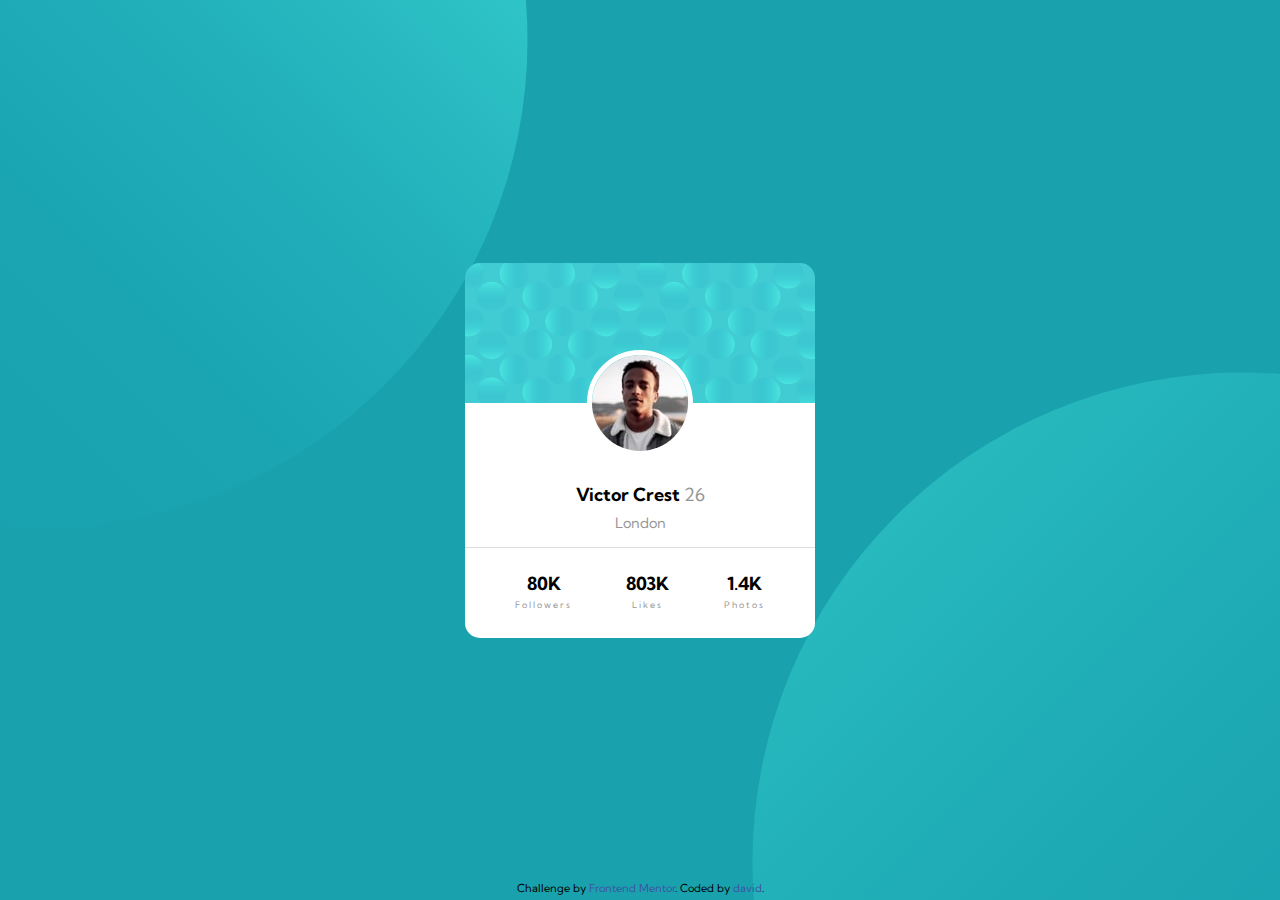
<file: index.html>
<!DOCTYPE html>
<html lang="en">
<head>
  <meta charset="UTF-8">
  <meta name="viewport" content="width=device-width, initial-scale=1.0"> <!-- displays site properly based on user's device -->
  <link rel="icon" type="image/png" sizes="32x32" href="./images/favicon-32x32.png">
  <link rel="preconnect" href="https://fonts.gstatic.com">
  <link href="https://fonts.googleapis.com/css2?family=Kumbh+Sans:wght@400;700&display=swap" rel="stylesheet"> 
  <link rel="stylesheet" href="css/normalize.css">
  <link rel="stylesheet" href="css/style.css">
  <title>Frontend Mentor | Profile card component</title>
</head>
<body>
  <!-- MAIN CARD CONTAINER -->
  <div class="card">
    <!-- PROFILE INFO CONTAINER -->
    <div class="profile">
      <img src="images/image-victor.jpg" alt="victor-profile-photo">
      <p>Victor Crest <span class="font-light">26</span></p>
      <p class="font-light">London</p>
    </div>
    <!-- STATS CONTAINER -->
    <div class="stats">
      <ul>
        <li>80K<br><span class="font-light">Followers</span></li>
        <li>803K<br><span class="font-light">Likes</span></li>
        <li>1.4K<br><span class="font-light">Photos</span></li>
      </ul>
    </div>
  </div>
<!-- ATTRIBUTION -->
  <footer class="attribution">
    Challenge by <a href="https://www.frontendmentor.io?ref=challenge" target="_blank">Frontend Mentor</a>. 
    Coded by <a href="#">david</a>.
  </footer>
</body>
</html>
</file>
<file: css/style.css>
/****** GENERAL RULES *****/

/* COLORS */
:root {
    --clr-primary-dark-cyan: hsl(185, 75%, 39%);
    --clr-primary-dark-blue: hsl(229, 23%, 23%);
    --clr-primary-gray-blue: hsl(227, 10%, 46%);
    --clr-neutral-dark-gray: hsl(0, 0%, 59%);
}
.font-light {
    color: var(--clr-neutral-dark-gray);
    font-weight: 400;
}

/* LAYOUT RULES */

body {
    font-family: 'Kumbh Sans', sans-serif;
    font-size: 18px;
    display: flex;
    justify-content: center;
    align-items: center;
    background-color: var(--clr-primary-dark-cyan);
    background-image: url("../images/bg-pattern-top.svg"), url(../images/bg-pattern-bottom.svg);
    background-position: top -450px left -450px, bottom -450px right -450px; 
    background-repeat: no-repeat;
}
.card {
    min-width: 300px;
    width: 350px;
    height: 375px;
    margin: 0 1em;
    background-color: #fff;
    background-image: url(../images/bg-pattern-card.svg);
    background-repeat: no-repeat;
    background-position-x: center;
    border-radius: 15px;
}
.profile {
    display: flex;
    flex-direction: column;
    justify-content: flex-end;
    align-items: center;
    position: relative;
    height: 285px;
    padding-bottom: .5em;
}
.profile img {
    position: absolute;
    top: 87px;
    border: 5px solid #FFF;
    border-radius: 50%;
}
.profile p {
    margin: 0;
    margin-bottom: .5em;
}
.profile p:first-of-type {
    font-weight: 700;
}
.profile p:last-of-type {
    font-size: .8em;
}
.stats {
    display: flex;
    align-items: center;
    text-align: center;
    height: 90px;
    box-shadow: 0 -1px 0 0#ddd;
}
.stats ul {
    display: flex;
    justify-content: space-around;
    width: 100%;
    padding: 0 1.3em;
}
.stats li {
    display: inline-block;
    font-weight: 700;
    line-height: 1;
}
.stats .font-light {
    font-size: .5em;
    letter-spacing: 2px;
}
.attribution { 
    position: absolute;
    bottom: 5px;
    font-size: 11px; text-align: center;
}
.attribution a { 
    color: hsl(228, 45%, 44%); 
}
</file>
